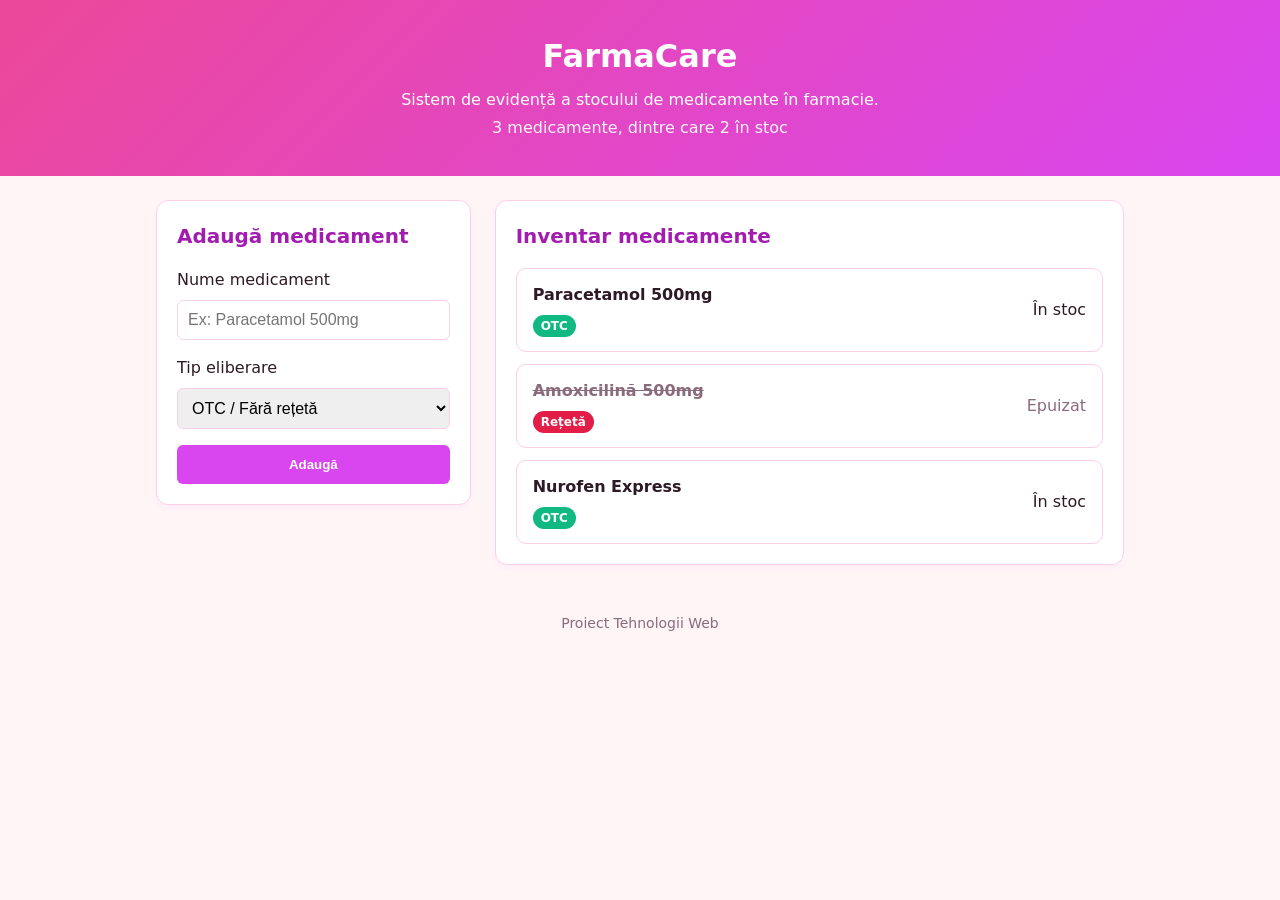
<file: index.html>
<!DOCTYPE html>
<html lang="ro">
<head>
  <meta charset="UTF-8" />
  <meta name="viewport" content="width=device-width, initial-scale=1" />
  <title>FarmaCare - mockup</title>
  <link rel="stylesheet" href="style.css" />
</head>
<script src="medicamente.js"></script>
<body>
  <header class="app-header">
    <h1>FarmaCare</h1>
    <p>Sistem de evidență a stocului de medicamente în farmacie.</p>
    <p class="app-count">3 medicamente, dintre care 2 în stoc</p>
  </header>

  <main class="container">
    <section class="panel">
      <h2>Adaugă medicament</h2>
      <form class="item-form">
        <label>Nume medicament <input type="text" name="titlu" placeholder="Ex: Paracetamol 500mg" /></label>
        <label>Tip eliberare
          <select name="eticheta">
            <option value="otc">OTC / Fără rețetă</option>
            <option value="reteta">Cu Rețetă</option>
            <option value="supliment">Supliment alimentar</option>
          </select>
        </label>
        <button type="submit">Adaugă</button>
      </form>
    </section>

    <section class="panel">
      <h2>Inventar medicamente</h2>
      <!-- Când lista e goală: <p class="empty">Nu există niciun element.</p> -->
      <ul class="item-list">
        <li class="item-card">
          <div>
            <h3>Paracetamol 500mg</h3>
            <span class="badge badge-otc">OTC</span>
          </div>
          <span class="status">În stoc</span>
        </li>

        <li class="item-card done">
          <div>
            <h3>Amoxicilină 500mg</h3>
            <span class="badge badge-reteta">Rețetă</span>
          </div>
          <span class="status">Epuizat</span>
        </li>

        <li class="item-card">
          <div>
            <h3>Nurofen Express</h3>
            <span class="badge badge-otc">OTC</span>
          </div>
          <span class="status">În stoc</span>
        </li>
      </ul>
    </section>
  </main>

  <footer class="app-footer">Proiect Tehnologii Web</footer>
</body>
</html>
</file>
<file: style.css>
* {
  box-sizing: border-box;
}

:root {
  --bg: #fff5f7;            
  --card: #ffffff;          
  --text: #2d1a24;          
  --muted: #8a6b7c;        
  
  --accent: #d946ef;        
  --accent-dark: #c026d3;   
  --accent-soft: #fdf2f8;   
  --border: #fbcfe8;        

  --badge-otc: #10b981;       
  --badge-reteta: #e11d48;    
  --badge-supliment: #f59e0b; 
}

body {
  margin: 0;
  font-family: system-ui, -apple-system, sans-serif;
  background: var(--bg);
  color: var(--text);
  line-height: 1.5;
}

.app-header {
  background: linear-gradient(135deg, #ec4899, #d946ef); 
  color: white;
  text-align: center;
  padding: 32px 16px;
}

.app-header h1 {
  margin: 0 0 8px 0;
}

.app-header p {
  margin: 4px 0;
}

.app-count {
  font-weight: 500;
  opacity: 0.95;
}

.container {
  max-width: 1000px;
  margin: 24px auto;
  padding: 0 16px;
  display: grid;
  grid-template-columns: 1fr 2fr;
  gap: 24px;
  align-items: start;
}

.panel {
  background: var(--card);
  border: 1px solid var(--border);
  border-radius: 12px;
  padding: 20px;
  box-shadow: 0 4px 6px -1px rgba(217, 70, 239, 0.05);
}

.panel h2 {
  margin-top: 0;
  font-size: 1.25rem;
  color: #a21caf;
}

.item-form,
.item-form label {
  display: flex;
  flex-direction: column;
  gap: 8px;
}

.item-form {
  gap: 16px;
}

.item-form input,
.item-form select {
  padding: 10px;
  border: 1px solid var(--border);
  border-radius: 6px;
  font-size: 1rem;
}

.item-form input:focus,
.item-form select:focus {
  border-color: var(--accent);
}

.item-form button {
  background: var(--accent);
  color: white;
  border: none;
  padding: 12px;
  border-radius: 6px;
  font-weight: 600;
  cursor: pointer;
  transition: background 0.2s;
}

.item-form button:hover {
  background: var(--accent-dark);
}

.item-list {
  list-style: none;
  padding: 0;
  margin: 0;
  display: flex;
  flex-direction: column;
  gap: 12px;
}

.item-card {
  display: flex;
  justify-content: space-between;
  align-items: center;
  padding: 14px 16px;
  border: 1px solid var(--border);
  border-radius: 10px;
  background: var(--card);
  transition: border-color 0.2s, background-color 0.2s;
}

.item-card:hover {
  border-color: var(--accent);
  background-color: var(--accent-soft);
}

.item-card h3 {
  margin: 0 0 6px 0;
  font-size: 1rem;
}

.badge {
  display: inline-block;
  padding: 2px 8px;
  border-radius: 12px;
  font-size: 0.75rem;
  color: white;
  font-weight: 600;
}

.badge-otc { background: var(--badge-otc); }
.badge-reteta { background: var(--badge-reteta); }
.badge-supliment { background: var(--badge-supliment); }

.item-card.done h3 {
  text-decoration: line-through;
  color: var(--muted);
}

.item-card.done .status {
  color: var(--muted);
}

:focus-visible {
  outline: 2px solid var(--accent);
  outline-offset: 2px;
}

.app-footer {
  text-align: center;
  padding: 24px;
  color: var(--muted);
  font-size: 0.875rem;
}

@media (max-width: 700px) {
  .container {
    grid-template-columns: 1fr;
  }
}

@media (prefers-color-scheme: dark) {
  :root {
    --bg: #1f111a;
    --card: #2d1827;
    --text: #fdf2f8;
    --muted: #f472b6;
    --border: #701a75;
    --accent-soft: #4c1d95;
  }
}
</file>
